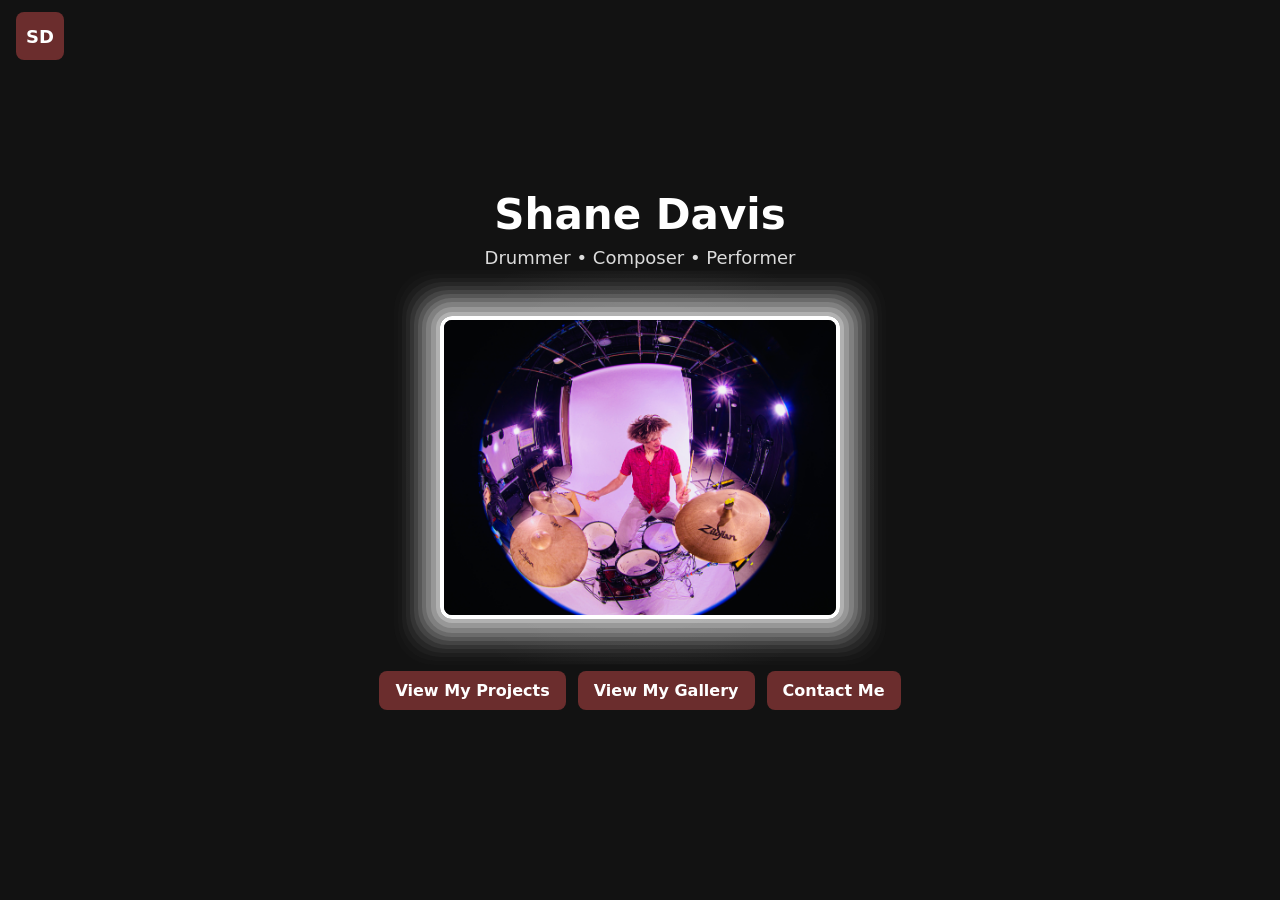
<file: index.html>
<!DOCTYPE html>
<html lang="en">
<head>
  <meta charset="utf-8" />
  <meta name="viewport" content="width=device-width,initial-scale=1" />
  <title>Shane Davis — Home</title>
  <link rel="stylesheet" href="styles.css" />
</head>
<body class="landing">
  <!-- persistent logo in top-left for theme toggle -->
  <div class="top-left-fixed">
    <div class="logo" id="logoToggleSmall" title="Toggle theme">SD</div>
<!-- Mobile-only nav (CSS shows this only on phones) -->
  </div>

  <main class="landing-main">
    <div class="intro-text fade-in">
      <h1 class="landing-title">Shane Davis</h1>
      <p class="landing-sub">Drummer • Composer • Performer</p>
    </div>

    <!-- placeholder for the photo -->
   <div class="home-photo">
  <div class="photo-frame">
    <img src="gallery_photos/gal1.JPEG" alt="Shane Davis playing drums" />
  </div>
</div>

    <!-- CTA buttons -->
    <div class="cta-row">
      <a class="cta-btn" href="genre.html">View My Projects</a>
      <a class="cta-btn" href="gallery.html">View My Gallery</a>
      <a class="cta-btn" href="contact.html">Contact Me</a>
    </div>
  </main>

  <script src="script.js"></script>
</body>
</html>
</file>
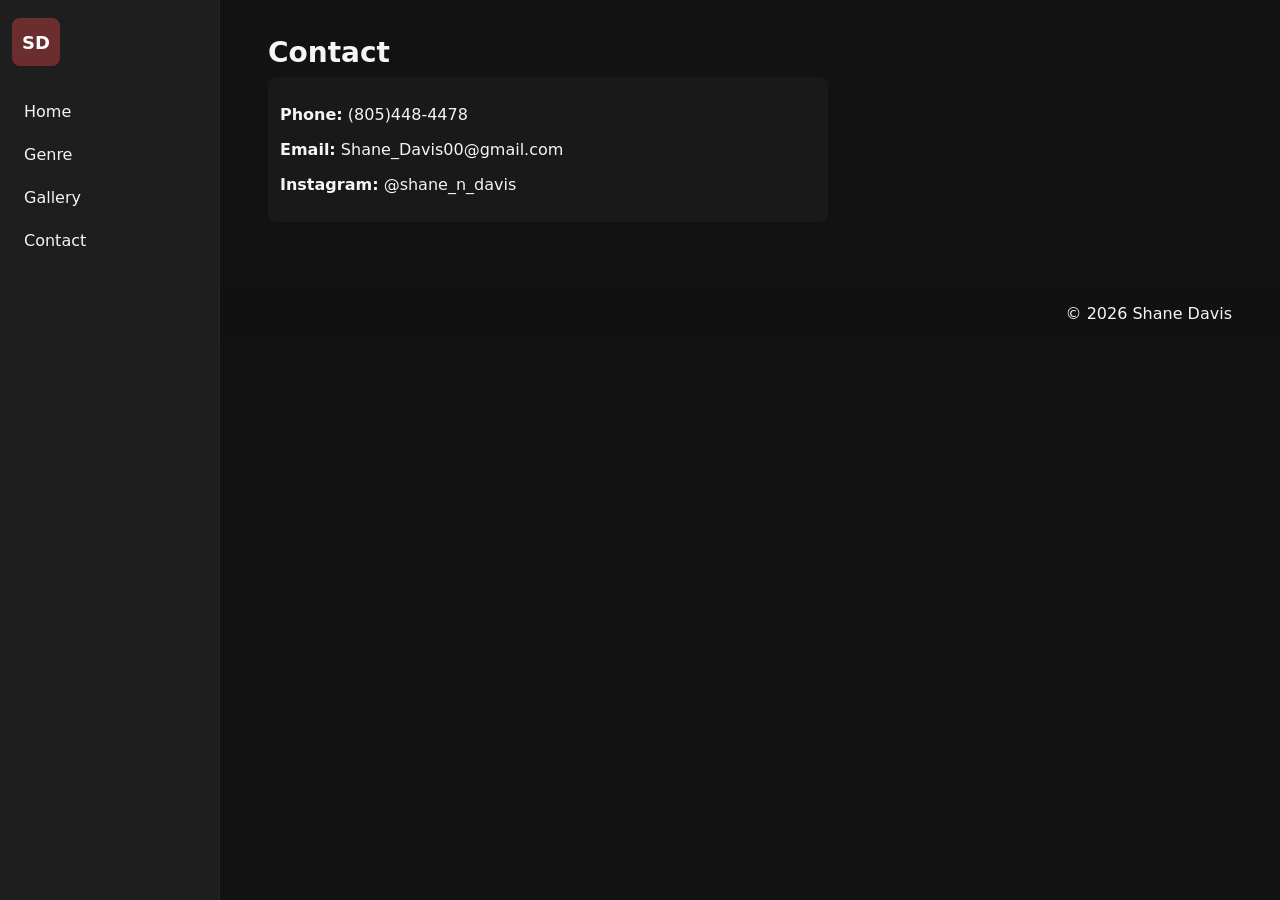
<file: contact.html>
<!DOCTYPE html>
<html lang="en">
<head>
  <meta charset="utf-8" />
  <meta name="viewport" content="width=device-width,initial-scale=1" />
  <title>Shane Davis — Contact</title>
  <link rel="stylesheet" href="styles.css" />
</head>
<body>
  <aside id="sidebar" class="sidebar">
    <div class="logo" id="logoToggleSmall" title="Toggle theme">SD</div>

<button class="menu-toggle" type="button" aria-label="Open menu" aria-expanded="false">
  ☰
</button>
    <nav class="nav">
      <a href="index.html" class="nav-link">Home</a>
      <a href="genre.html" class="nav-link">Genre</a>
      <a href="gallery.html" class="nav-link">Gallery</a>
      <a href="contact.html" class="nav-link">Contact</a>
    </nav>
  </aside>

  <div class="main-content">
    <section class="section contact-section">
      <h2 class="page-title">Contact</h2>
      <div class="contact-card">
        <p><strong>Phone:</strong> <span id="contactPhone">(805)448-4478</span></p>
        <p><strong>Email:</strong> <a id="contactEmail" href="mailto:you@example.com">Shane_Davis00@gmail.com</a></p>
        <p><strong>Instagram:</strong> <a id="contactIG" href="#" target="_blank">@shane_n_davis</a></p>
      </div>
    </section>

    <footer class="site-footer">
      <div class="footer-inner">
        <div class="footer-contact">
        
        </div>
        <div class="footer-copyright">© <span id="year3"></span> Shane Davis</div>
      </div>
    </footer>
  </div>

  <script src="script.js"></script>
</body>
</html>
</file>
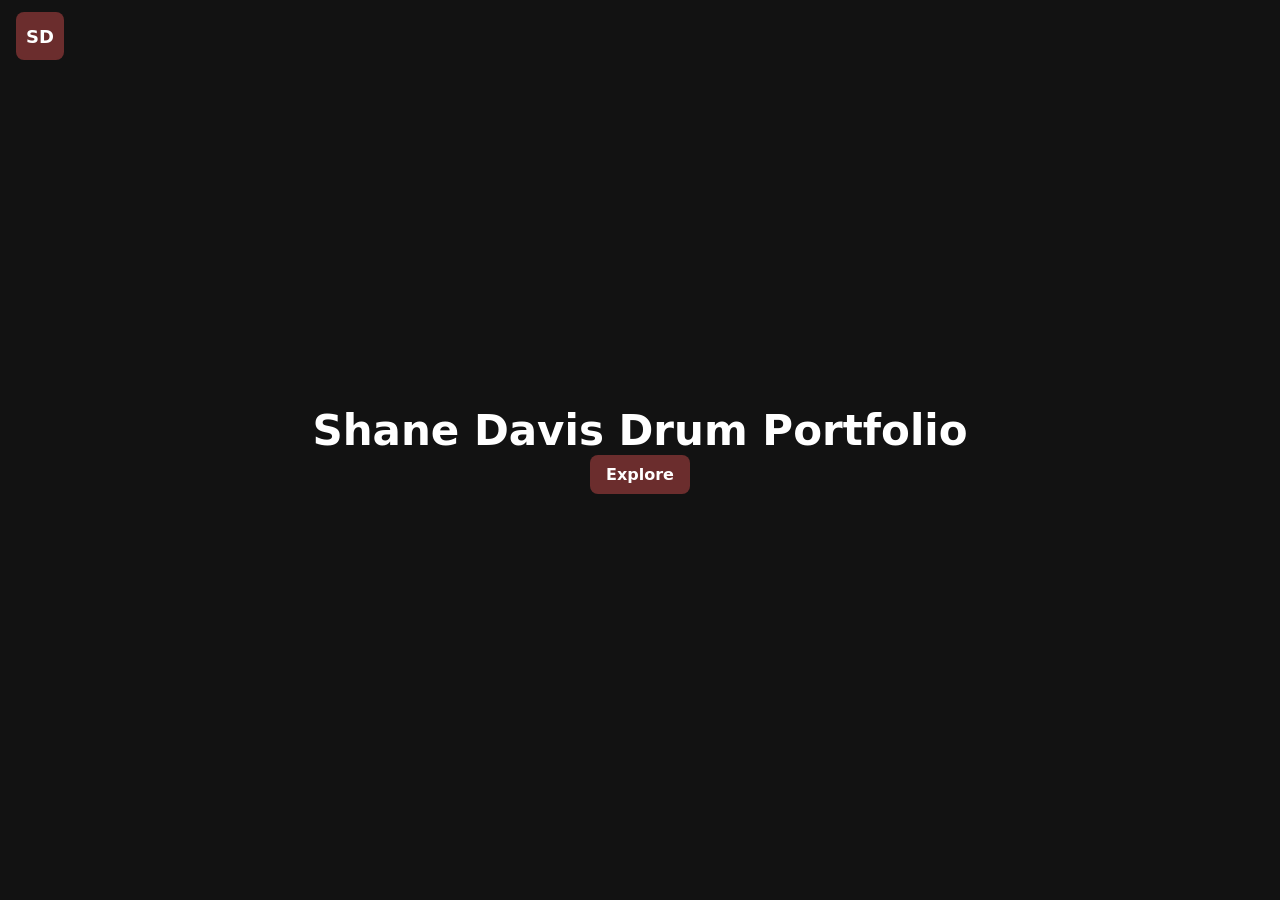
<file: cover.html>
<!DOCTYPE html>
<html lang="en">
<head>
  <meta charset="utf-8" />
  <meta name="viewport" content="width=device-width,initial-scale=1" />
  <title>Shane Davis Drum Portfolio</title>
  <link rel="stylesheet" href="styles.css" />
</head>
<body class="landing">
  <div class="top-left-fixed">
    <div class="logo" id="logoToggleSmall" title="Toggle theme">SD</div>

<button class="menu-toggle" type="button" aria-label="Open menu" aria-expanded="false">
  ☰
</button>
  </div>

  <main class="landing-main">
    <h1 class="landing-title">Shane Davis Drum Portfolio</h1>
    <a class="cta-btn explore-btn" href="index.html">Explore</a>
  </main>

  <script src="script.js"></script>
</body>
</html>
</file>
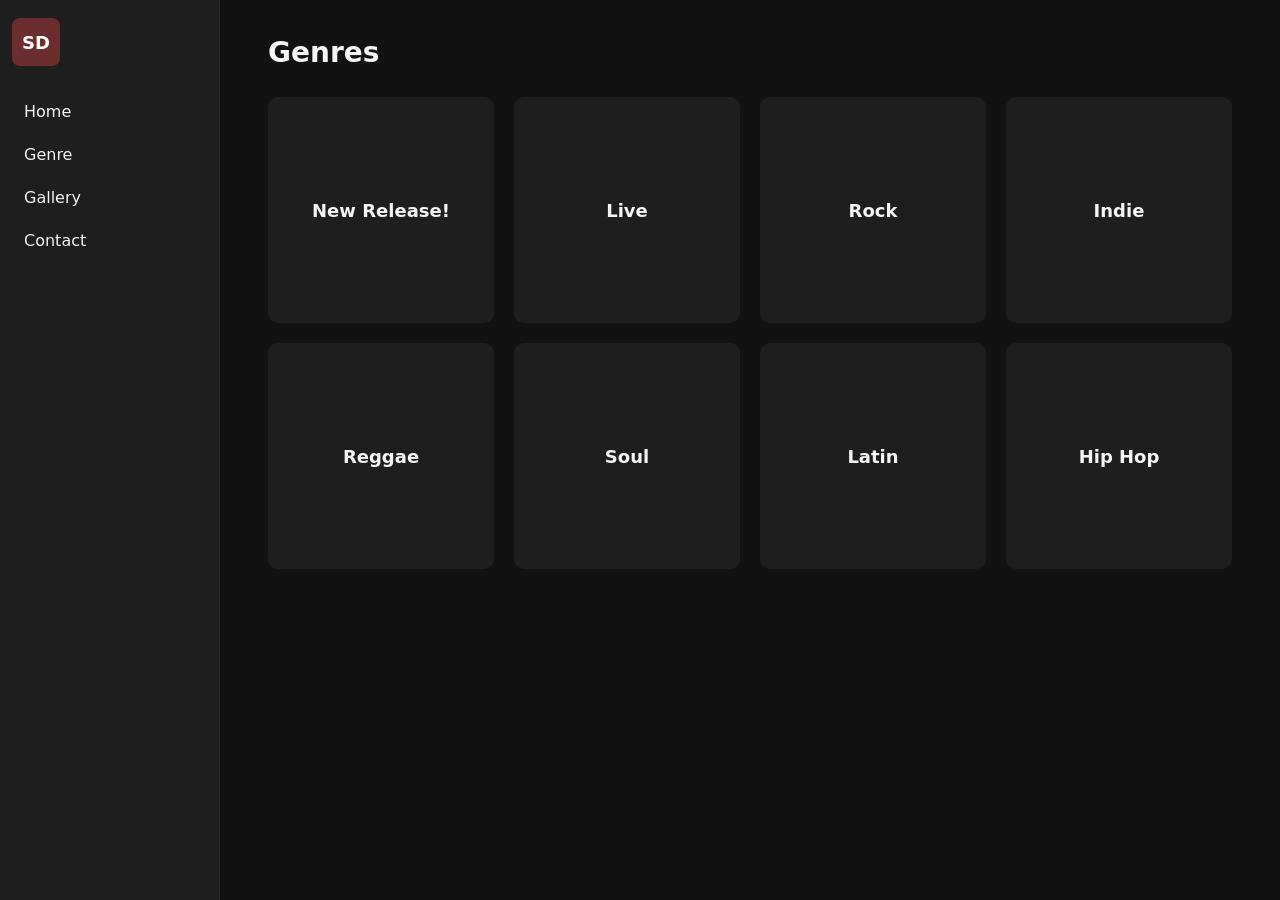
<file: genre.html>
<!DOCTYPE html>
<html lang="en">
<head>
  <meta charset="utf-8" />
  <meta name="viewport" content="width=device-width,initial-scale=1" />
  <title>Shane Davis — Genres</title>
  <link rel="stylesheet" href="styles.css" />
</head>
<body>
  <aside class="sidebar">
   <div class="logo" id="logoToggleSmall" title="Toggle theme">SD</div>

<button class="menu-toggle" type="button" aria-label="Open menu" aria-expanded="false">
  ☰
</button>
    <nav class="nav">
      <a href="index.html" class="nav-link">Home</a>
      <a href="genre.html" class="nav-link">Genre</a>
      <a href="gallery.html" class="nav-link">Gallery</a>
      <a href="contact.html" class="nav-link">Contact</a>
    </nav>
  </aside>

  <main class="main-content">
    <section class="section">
      <h1 class="page-title">Genres</h1>

      <div class="genre-grid">
  <a href="genre-list.html#soul" class="genre-tile">New Release!</a>
 <a href="genre-list.html#live" class="genre-tile">Live</a>
  <a href="genre-list.html#rock" class="genre-tile">Rock</a>
  <a href="genre-list.html#indie" class="genre-tile">Indie</a>
  <a href="genre-list.html#reggae" class="genre-tile">Reggae</a>
  <a href="genre-list.html#jazz" class="genre-tile">Soul</a>
  <a href="genre-list.html#latin" class="genre-tile">Latin</a>
  <a href="genre-list.html#hiphop" class="genre-tile">Hip Hop</a>
</div>
    </section>
  </main>

  <script src="script.js"></script>
</body>
</html>
</file>
<file: styles.css>
:root{
  --tile-pop-dark: #E63946;   /* brighter for dark mode */
--tile-pop-light: #C62828;  /* slightly deeper for light mode */
  --cream: #F7F3E9;
  --light-card: #FFFFFF;
  --light-text: #111111;
  --dark-bg: #121212;
  --dark-card: #1E1E1E;
  --dark-text: #F5F5F5;
  --accent: #6B2D2D;
  --muted: #9aa0a6;
  --sidebar-w: 220px;
  --transition-fast: 200ms;
}
.cta-btn:hover,
.back-to-top:hover {
  background: #522222;
}

/* base */
*{box-sizing:border-box}
html,body{height:100%;margin:0;font-family:Inter,system-ui,-apple-system,'Segoe UI',Roboto,'Helvetica Neue',Arial;}
a{color:inherit;text-decoration:none}
.section{padding:36px 48px}

/* PAGE TITLES */
.page-title{
  font-size:28px;
  margin:0 0 8px;
}
.page-sub{color:var(--muted);margin-bottom:18px}

/* landing */
body.landing{background:linear-gradient(180deg,#0f1723,#071126); color:#fff; display:flex;align-items:center;justify-content:center;min-height:100vh}
.landing-main{text-align:center;padding:40px;max-width:900px}
.landing-title{font-size:42px;margin:0}
.landing-sub{font-size:18px;color:rgba(255,255,255,0.85);margin-top:8px}
.photo-frame {
  display: inline-block;
  position: relative;
}
.photo-frame img { width: min(88vw, 420px); }
.photo-frame img {
  width: 420px;
  height: auto;
  border-radius: 12px;
  border: 4px solid #ffffff;  /* keep clean white outline */
  position: relative;
  z-index: 2;
}

/* true gradient fade layer */
.photo-frame::before {
  content: "";
  position: absolute;
  inset: -45px;   /* controls gradient spread */
  border-radius: 20px;
  z-index: 1;

  background: radial-gradient(
    circle,
    rgba(200,200,200,0.35) 0%,
    rgba(160,160,160,0.25) 30%,
    rgba(80,80,80,0.15) 55%,
    rgba(18,18,18,0) 75%
  );
}
.fade-in{opacity:0;transform:translateY(8px);animation:fadeIn .9s forwards}
@keyframes fadeIn{to{opacity:1;transform:none}}

/* LANDING PAGE — LIGHT MODE OVERRIDES */
body.landing.light{
  background: linear-gradient(180deg, #F7F3E9, #FFFFFF);
  color: var(--light-text);
}

body.landing.light .landing-sub{
  color: rgba(17,17,17,0.70);
}

body.landing.light .cta-btn{
  background: var(--accent);
  color: #fff;
}

body.landing.light .cta-btn:hover{
  background: #522222;
}

body.landing.light .home-photo img{
  background: rgba(0,0,0,0.06);
}

/* CTA */
.cta-row{display:flex;gap:12px;justify-content:center;margin-top:14px;flex-wrap:wrap}
.cta-btn{background:var(--accent);color:white;padding:10px 16px;border-radius:8px;font-weight:600;display:inline-block;transition:transform var(--transition-fast)}
.cta-btn:hover{transform:translateY(-4px)}

/* layout */
.top-left-fixed{position:fixed;left:16px;top:12px;z-index:70}
.sidebar{
  position:fixed; left:0; top:0; bottom:0; width:var(--sidebar-w);
  background:var(--dark-card); padding:18px 12px; display:flex; flex-direction:column; gap:18px; align-items:flex-start;
  border-right:1px solid rgba(255,255,255,0.03);
  z-index:40;
}
.logo{
  width:48px;height:48px;border-radius:8px;display:flex;align-items:center;justify-content:center;font-weight:700;cursor:pointer;
  user-select:none;background:var(--accent);color:#fff;font-size:18px;margin-bottom:6px
}
.nav{display:flex;flex-direction:column;width:100%}
.nav-link{display:block;padding:8px 12px;border-radius:6px;color:var(--dark-text);margin:4px 0}

/* Sidebar hover pop effect */
.nav-link {
  position: relative;
  transition: all 0.2s ease;
}

.nav-link:hover {
  color: var(--accent);
  transform: translateX(6px);
}

.nav-link:hover::before {
  content: "";
  position: absolute;
  left: -12px;
  top: 50%;
  transform: translateY(-50%);
  width: 4px;
  height: 60%;
  background: var(--accent);
  border-radius: 4px;
}
/* GENRE DROPDOWN */
.genre-dropdown{width:100%}
.genre-btn{
  width:100%;
  text-align:left;
  background:transparent;
  border:0;
  padding:8px 12px;
  border-radius:6px;
  cursor:pointer;
  color:var(--dark-text);
}
.genre-list{
  display:none;
  flex-direction:column;
  margin-top:6px;
  padding-left:6px;
}
.genre-list a{
  padding:6px 10px;
  border-radius:6px;
  display:block;
}
/* Make Genre button match nav links exactly */
.genre-btn {
  font-family: inherit;
  font-size: inherit;
  font-weight: inherit;
  line-height: inherit;
  padding: 8px 12px;
}


/* main content */
.main-content{
  margin-left:var(--sidebar-w);
  padding-bottom:100px;
  min-height:100vh;
  background:var(--dark-bg);
  color:var(--dark-text)
}

/* cards */
.cards{display:flex;flex-direction:column;gap:14px}
.card{display:flex;gap:12px;background:var(--dark-card);padding:12px;border-radius:8px;box-shadow:0 6px 18px rgba(0,0,0,0.25)}
.card-thumb{width:140px;height:80px;flex:0 0 auto;border-radius:6px;object-fit:cover;background:#222}
.card-body{flex:1}
.card-title{font-weight:600;margin:0 0 6px}
.card-meta{font-size:13px;color:var(--muted);margin-bottom:8px}
.card-desc{font-size:14px;margin-bottom:6px}
.card-embed{width:100%;height:200px;border:0}

/* gallery masonry */
.masonry-grid{column-count:3;column-gap:12px}
.masonry-item{break-inside:avoid;margin-bottom:12px;border-radius:8px;overflow:hidden}
.masonry-item img{width:100%;display:block}
@media (max-width:1000px){.masonry-grid{column-count:2}}
@media (max-width:600px){.masonry-grid{column-count:1}}

/* ===== Gallery Hover Depth Effect ===== */

.masonry-item{
  transition: transform 0.25s ease, box-shadow 0.25s ease;
  transform-style: preserve-3d;
}

.masonry-item:hover{
  transform: translateY(-3px) scale(1.01);
  box-shadow: 0 18px 35px rgba(0,0,0,0.35);
  z-index: 5;
}

/* Slight perspective for realism */
.masonry-grid{
  perspective: 1000px;
}

/* video row */
.video-row{display:flex;flex-wrap:wrap;gap:12px}
.video-row iframe{width:320px;height:180px;border-radius:8px;border:0}

/* contact + footer */
.contact-card{background:rgba(255,255,255,0.03);padding:12px;border-radius:8px;max-width:560px}
.site-footer{padding:16px 48px;background:rgba(0,0,0,0.06);position:relative;margin-top:30px}
.footer-inner{display:flex;justify-content:space-between;align-items:center;gap:12px}

/* back-to-top */
.back-to-top{
  position:fixed;
  right:22px;
  bottom:22px;
  width:44px;
  height:44px;
  border-radius:999px;
  border:0;
  background:var(--accent);
  color:white;
  font-weight:700;
  display:none;
  align-items:center;
  justify-content:center;
  cursor:pointer;
  z-index:60
}
/* ===== Spinning Ring Carousel (continuous cylinder) ===== */
.ring{
  width: 100%;
  max-width: 980px;
  height: clamp(200px, 26vw, 360px);
  margin: 18px auto 80px;

  position: relative;
  overflow: hidden;

  /* 3D camera */
  perspective: 1400px;

  /* visual-only */
  pointer-events: none;
  user-select: none;

  /* edge fade so it reads cylindrical */
  -webkit-mask-image: linear-gradient(to right,
    rgba(0,0,0,0) 0%,
    rgba(0,0,0,1) 18%,
    rgba(0,0,0,1) 82%,
    rgba(0,0,0,0) 100%);
  mask-image: linear-gradient(to right,
    rgba(0,0,0,0) 0%,
    rgba(0,0,0,1) 18%,
    rgba(0,0,0,1) 82%,
    rgba(0,0,0,0) 100%);

  background: transparent;
}

.ring-track{
  width: 100%;
  height: 100%;
  position: relative;

  transform-style: preserve-3d;
  will-change: transform;

  /* JS sets duration via --spin */
  animation: ringSpin var(--spin, 30s) linear infinite;
}

/* IMPORTANT: translateZ stays inside the animation so it doesn't get overwritten */
@keyframes ringSpin{
  from { transform: translateZ(-200px) rotateY(0deg); }
  to   { transform: translateZ(-200px) rotateY(-360deg); }
}

/* Each panel is a vertical slice on the cylinder */
.ring-panel{
  position: absolute;
  top: 50%;
  left: 50%;

  height: 63%;      /* shorter */
  width: 32%;       /* wider for landscape */

  transform-style: preserve-3d;
  backface-visibility: hidden;

  overflow: hidden;
  border-radius: 0;
}

/* image fills the panel */
.ring-panel img{
  width: 100%;
  height: 100%;
  display: block;

  object-fit: cover;        /* don't worry about cropping for now */
  object-position: center;
}

/* subtle sheen like a drum shell */
.ring::before{
  content:"";
  display:none;
}

/* Reduced motion */
@media (prefers-reduced-motion: reduce){
  .ring-track{ animation: none; }
}
/* LIGHT THEME */
body.light .sidebar{background:var(--light-card);border-right:1px solid rgba(0,0,0,0.06)}
body.light .logo{background:var(--accent);color:#fff}
body.light .main-content{background:var(--cream); color:var(--light-text)}
body.light .card{background:var(--light-card); box-shadow: 0 6px 12px rgba(0,0,0,0.06)}
body.light .contact-card{background:#fff}
body.light .site-footer{background:transparent;opacity:0.95}
body.light .nav-link,
body.light .genre-btn,
body.light .genre-list a{
  color:var(--light-text);
}

/* DARK THEME FIX FOR GENRES */
body.dark .genre-btn,
body.dark .genre-list a{
  color:var(--dark-text);
}

/* default */
body:not(.light){background:var(--dark-bg)}

/* responsive */
@media (max-width:900px){
  .sidebar{position:sticky;width:100%;height:auto;flex-direction:row;gap:12px;padding:12px}
  .main-content{margin-left:0;padding-top:12px}
  .logo{display:inline-flex}
  .genre-list{position:absolute;left:12px;top:64px;background:rgba(0,0,0,0.8);padding:8px;border-radius:8px}
}

/* lightbox */
.lightbox{position:fixed;inset:0;display:none;align-items:center;justify-content:center;background:rgba(0,0,0,0.85);z-index:80}
.lightbox img{max-width:90%;max-height:80%}
.lightbox-close{position:absolute;top:22px;right:22px;background:transparent;color:#fff;border:0;font-size:22px;cursor:pointer}
.lightbox-prev,.lightbox-next{position:absolute;top:50%;transform:translateY(-50%);background:transparent;color:#fff;border:0;font-size:28px;cursor:pointer}
.lightbox-prev{left:22px}
.lightbox-next{right:22px}

/* small tweaks */
.genre-sub{
  color:var(--muted);
  margin-top:6px;
  margin-bottom:18px
}
/* genre select grid (page 1) */
.genre-grid {
  display: grid;
  grid-template-columns: repeat(4, 1fr);
  gap: 20px;
  margin-top: 28px;
}
.card-body img {
  width: 100%;
  max-height: 220px;
  object-fit: contain;
  background: #000;
  border-radius: 8px;
}
.genre-tile {
  display: flex;
  align-items: center;
  justify-content: center;
  aspect-ratio: 1 / 1;
  font-size: 18px;
  font-weight: 600;
  border-radius: 10px;
  background: var(--dark-card);
  color: var(--dark-text);
  transition: transform 0.2s ease, background 0.2s ease;
}
/* Dark mode */
body.dark .genre-tile:hover {
  transform: translateY(-6px);
  color: var(--tile-pop-dark);
}

/* Light mode */
body.light .genre-tile:hover {
  transform: translateY(-6px);
  color: var(--tile-pop-light);
}
.genre-tile {
  transition: transform 0.2s ease, color 0.2s ease;
}

/* light mode */
body.light .genre-tile {
  background: var(--light-card);
  color: var(--light-text);
}

/* responsive */
@media (max-width: 900px) {
  .genre-grid {
    grid-template-columns: repeat(2, 1fr);
  }
}
.tiled-thumbnail {
  width: 100%;
  height: 200px;
  background-repeat: repeat-x;       /* repeat horizontally */
  background-size: auto 100%;        /* keep image full height */
  background-position: left center;  /* align flush left */
  border-radius: 8px;
}
/* HOME PHOTO: white outline + real gradient fade */
.photo-frame{
  display:inline-block;
  position:relative;
  isolation:isolate; /* guarantees ::before layers behind the img */
}

.photo-frame img{
  width:420px;
  height:auto;
  border-radius:12px;
  border:4px solid #fff;
  position:relative;
  z-index:2;
}
/* ===== HOME PHOTO GRADIENT FADE ===== */

.photo-frame {
  position: relative;
  display: inline-block;
  isolation: isolate;
}

.photo-frame img {
  width: 420px;
  height: auto;
  border-radius: 12px;
  border: 4px solid #ffffff;
  position: relative;
  z-index: 2;
}

/* visible gradient halo */
/* FORCE halo to show */
.home-photo{
  margin: 48px 0;
}
.photo-frame{
  position: relative;
  display: inline-block;
  overflow: visible;
  z-index: 0;              /* create a base stacking context */
}

.photo-frame{
  position: relative;
  display: inline-block;
}

.photo-frame img{
  width: 400px;
  height: auto;
  border-radius: 12px;
  border: 4px solid #fff;
  display: block;

  /* 10 “boxes” (rings) around the border */
  box-shadow:
  /* 2 soft transition rings after white border */
  0 0 0 4px  rgba(235,235,235,0.30),
  0 0 0 9px  rgba(215,215,215,0.26),

  /* original fade, adjusted spacing */
  0 0 0 14px rgba(200,200,200,0.22),
  0 0 0 18px rgba(185,185,185,0.20),
  0 0 0 22px rgba(170,170,170,0.18),
  0 0 0 26px rgba(150,150,150,0.16),
  0 0 0 30px rgba(130,130,130,0.14),
  0 0 0 34px rgba(110,110,110,0.12),
  0 0 0 38px rgba(90,90,90,0.10),
  0 0 0 42px rgba(70,70,70,0.08),
  0 0 0 46px rgba(50,50,50,0.06),
  0 0 0 60px rgba(18,18,18,0.00);
}
body.light .photo-frame img{
  border: 4px solid #000000;   /* black border */

  box-shadow:
  /* black → dark gray */
  0 0 0 4px  rgba(0,0,0,0.40),
  0 0 0 8px  rgba(25,25,25,0.36),
  0 0 0 12px rgba(45,45,45,0.32),

  /* charcoal → medium gray */
  0 0 0 16px rgba(70,70,70,0.28),
  0 0 0 20px rgba(95,95,95,0.24),
  0 0 0 24px rgba(120,120,120,0.20),

  /* gray → warm gray */
  0 0 0 28px rgba(150,145,135,0.16),
  0 0 0 32px rgba(175,165,150,0.13),

  /* warm gray → cream */
  0 0 0 36px rgba(200,190,170,0.10),
  0 0 0 40px rgba(220,210,190,0.08),
  0 0 0 44px rgba(235,225,205,0.05),

  /* final fade into background */
  0 0 0 60px rgba(247,243,233,0.00);
}
/* =========================
   PHONE NAV (hamburger)
   Keeps laptop exactly the same
   ========================= */
@media (max-width: 600px) {

  /* Turn sidebar into top bar */
  .sidebar{
    position: sticky;
    top: 0;
    left: 0;
    right: 0;
    bottom: auto;
    width: 100%;
    height: auto;
    flex-direction: row;
    align-items: center;
    justify-content: space-between;
    padding: 12px;
    z-index: 100;
  }

  /* show hamburger only on phone */
  .menu-toggle{
    display: inline-flex;
    align-items: center;
    justify-content: center;
    width: 44px;
    height: 44px;
    border-radius: 10px;
    border: 0;
    cursor: pointer;
    font-size: 22px;
    background: rgba(255,255,255,0.06);
    color: inherit;
  }

  /* Hide the nav by default on phone */
  .sidebar .nav{
    display: none;
    width: 100%;
  }

  /* When open, show nav as a dropdown panel */
  .sidebar.nav-open{
    flex-wrap: wrap;
  }

  .sidebar.nav-open .nav{
    display: flex;
    flex-direction: column;
    gap: 6px;
    padding-top: 10px;
  }

  .sidebar.nav-open .nav-link{
    padding: 12px;
    border-radius: 10px;
  }

  /* Ensure content doesn't get left margin on phone */
  .main-content{
    margin-left: 0;
    padding-top: 12px;
  }
}

/* Hide hamburger on anything bigger than phone */
.menu-toggle{
  display: none;
}
/* =========================
   PHONE PORTRAIT TOP NAV
   (keeps laptop unchanged)
   ========================= */
@media (max-width: 600px){

  /* Turn sidebar into a top bar */
  .sidebar{
    position: sticky;
    top: 0;
    left: 0;
    right: 0;
    bottom: auto;
    width: 100%;
    height: auto;

    display: flex;
    flex-direction: row;
    align-items: center;
    justify-content: flex-start;

    gap: 10px;
    padding: 10px 12px;
    z-index: 100;
  }

  /* Hide hamburger if it exists */
  .menu-toggle{ display: none !important; }

  /* Make nav links go left→right next to logo */
  .sidebar .nav{
    display: flex !important;
    flex-direction: row;
    align-items: center;
    gap: 8px;

    /* If screen is too narrow, allow sideways scroll */
    overflow-x: auto;
    -webkit-overflow-scrolling: touch;
    white-space: nowrap;

    /* prevent the nav from forcing wrapping */
    flex: 1;
  }

  /* Make the links look like little buttons */
  .sidebar .nav-link{
    margin: 0;
    padding: 8px 10px;
    border-radius: 10px;
    flex: 0 0 auto;
  }

  /* Content should not be pushed right on phone */
  .main-content{
    margin-left: 0;
    padding-top: 12px;
  }

  /* Reduce big desktop padding on phone */
  .section{
    padding: 20px 16px;
  }
}
/* =========================
   MOBILE FIXES ONLY
   Laptop/Desktop stays EXACTLY the same
   ========================= */

/* landing pages (index/cover) mobile nav: hidden by default */
.top-nav{ display:none; }

@media (max-width: 600px){
  /* Turn the left sidebar into a simple top nav bar on phone */
  .sidebar{
    position: sticky;
    top: 0;
    left: 0;
    right: 0;
    bottom: auto;
    width: 100%;
    height: auto;
    flex-direction: row;
    align-items: center;
    justify-content: flex-start;
    gap: 10px;
    padding: 10px 12px;
    z-index: 100;
  }

  .sidebar .nav{
    display: flex;
    flex-direction: row;
    align-items: center;
    gap: 8px;
    overflow-x: auto;
    -webkit-overflow-scrolling: touch;
    white-space: nowrap;
    flex: 1;
  }

  .sidebar .nav-link{
    margin: 0;
    padding: 8px 10px;
    border-radius: 10px;
    flex: 0 0 auto;
  }

  /* Content should not be pushed right on phone */
  .main-content{
    margin-left: 0;
    padding-top: 12px;
  }

  /* Reduce big desktop padding on phone */
  .section{ padding: 20px 16px; }

  /* Home photo: prevent side-to-side cutoff */
  .photo-frame img{
    width: min(88vw, 420px);
    max-width: 100%;
    height: auto;
  }

  /* Gallery ring: on small screens it can overlap; hide it on phone.
     (Your masonry grid + lightbox still works.) */
 /* Mobile ring tuning (keeps carousel, prevents weird overlap) */
.ring{
  display: block;
  max-width: 100%;
  height: clamp(170px, 46vw, 260px);
  perspective: 1100px;
  margin: 14px auto 28px;
}

/* Make panels slightly narrower on phone so they don't collide */
.ring-panel{
  width: 44%;
  height: 68%;
}

/* Use a slightly shallower camera on phone */
.ring-track{
  animation: ringSpinMobile var(--spin, 45s) linear infinite;
}

@keyframes ringSpinMobile{
  from { transform: translateZ(-140px) rotateY(0deg); }
  to   { transform: translateZ(-140px) rotateY(-360deg); }
}

  /* LANDING PAGE TOP NAV (next to SD logo) */
  .top-left-fixed{
    display:flex;
    align-items:center;
    gap:10px;
  }

  .top-nav{
    display:flex;
    align-items:center;
    gap:8px;
    overflow-x:auto;
    -webkit-overflow-scrolling:touch;
    white-space:nowrap;
  }

  .top-nav a{
    display:inline-flex;
    align-items:center;
    padding:8px 10px;
    border-radius:10px;
  }

  /* Genre page: keep the nav simple on phone */
  .nav .nav-section-label,
  .nav .sub-link{ display:none !important; }
}/* FORCE RING TO SHOW ON MOBILE (debug + fix) */
/* Mobile: keep ring visible (Safari mask can hide it) */
@media (max-width: 600px){
  .ring{
    display:block;
    height: clamp(180px, 50vw, 280px);
    -webkit-mask-image: none;
    mask-image: none;
  }
}
</file>
